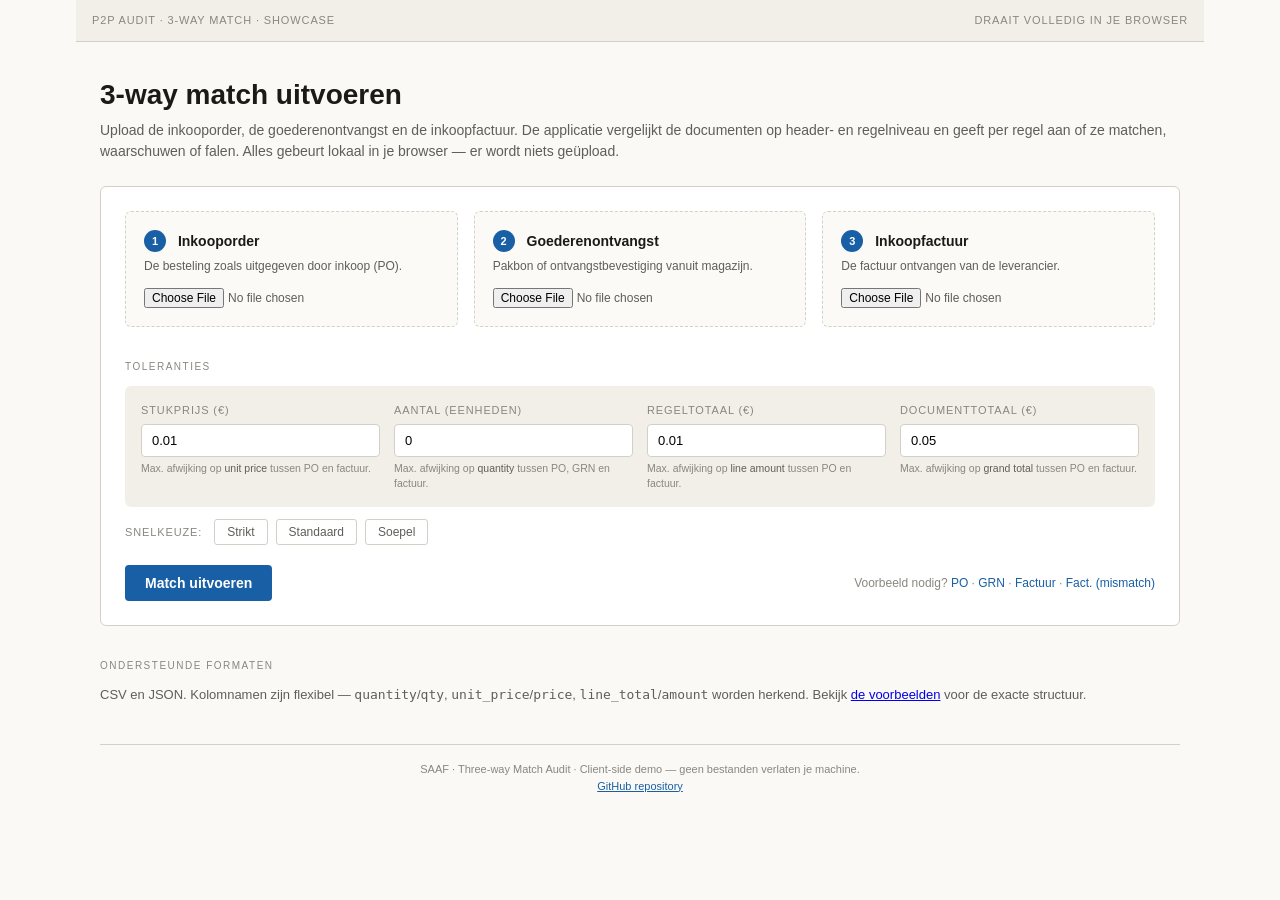
<file: docs/index.html>
<!DOCTYPE html>
<html lang="nl">
<head>
  <meta charset="utf-8">
  <meta name="viewport" content="width=device-width, initial-scale=1">
  <title>Three-way Match — SAAF</title>
  <link rel="stylesheet" href="style.css">
</head>
<body>
  <div class="container">
    <header class="top">
      <span>P2P AUDIT · 3-WAY MATCH · SHOWCASE</span>
      <span>Draait volledig in je browser</span>
    </header>

    <!-- Upload view -->
    <section id="upload-view">
      <h1>3-way match uitvoeren</h1>
      <p class="subtitle">
        Upload de inkooporder, de goederenontvangst en de inkoopfactuur.
        De applicatie vergelijkt de documenten op header- en regelniveau en
        geeft per regel aan of ze matchen, waarschuwen of falen.
        Alles gebeurt lokaal in je browser — er wordt niets geüpload.
      </p>

      <div id="error-box" class="error" hidden></div>

      <form id="match-form" class="upload">
        <div class="uploads-grid">
          <div class="upload-card">
            <span class="doc-num">1</span>
            <h3>Inkooporder</h3>
            <p class="desc">De besteling zoals uitgegeven door inkoop (PO).</p>
            <input type="file" name="po_file" accept=".csv,.json" required>
          </div>
          <div class="upload-card">
            <span class="doc-num">2</span>
            <h3>Goederenontvangst</h3>
            <p class="desc">Pakbon of ontvangstbevestiging vanuit magazijn.</p>
            <input type="file" name="grn_file" accept=".csv,.json" required>
          </div>
          <div class="upload-card">
            <span class="doc-num">3</span>
            <h3>Inkoopfactuur</h3>
            <p class="desc">De factuur ontvangen van de leverancier.</p>
            <input type="file" name="invoice_file" accept=".csv,.json" required>
          </div>
        </div>

        <div class="section-label">Toleranties</div>
        <div class="tolerances">
          <div class="tol-field">
            <label>Stukprijs (€)</label>
            <input type="number" name="price_tolerance" value="0.01" step="0.01" min="0">
            <span class="tol-hint">Max. afwijking op <em>unit price</em> tussen PO en factuur.</span>
          </div>
          <div class="tol-field">
            <label>Aantal (eenheden)</label>
            <input type="number" name="qty_tolerance" value="0" step="0.5" min="0">
            <span class="tol-hint">Max. afwijking op <em>quantity</em> tussen PO, GRN en factuur.</span>
          </div>
          <div class="tol-field">
            <label>Regeltotaal (€)</label>
            <input type="number" name="line_total_tolerance" value="0.01" step="0.01" min="0">
            <span class="tol-hint">Max. afwijking op <em>line amount</em> tussen PO en factuur.</span>
          </div>
          <div class="tol-field">
            <label>Documenttotaal (€)</label>
            <input type="number" name="total_tolerance" value="0.05" step="0.01" min="0">
            <span class="tol-hint">Max. afwijking op <em>grand total</em> tussen PO en factuur.</span>
          </div>
        </div>
        <div class="presets">
          <span class="presets-label">Snelkeuze:</span>
          <button type="button" class="preset" data-preset="strict">Strikt</button>
          <button type="button" class="preset" data-preset="standard">Standaard</button>
          <button type="button" class="preset" data-preset="relaxed">Soepel</button>
        </div>

        <div class="actions">
          <button class="primary" type="submit">Match uitvoeren</button>
          <span class="sample-links">
            Voorbeeld nodig?
            <a href="samples/po_sample.csv" download>PO</a> ·
            <a href="samples/grn_sample.csv" download>GRN</a> ·
            <a href="samples/invoice_sample.csv" download>Factuur</a> ·
            <a href="samples/invoice_mismatch.csv" download>Fact. (mismatch)</a>
          </span>
        </div>
      </form>

      <div class="section-label">Ondersteunde formaten</div>
      <p style="color: var(--text-sec); font-size: 13px; margin: 0;">
        CSV en JSON. Kolomnamen zijn flexibel — <code>quantity</code>/<code>qty</code>,
        <code>unit_price</code>/<code>price</code>, <code>line_total</code>/<code>amount</code>
        worden herkend. Bekijk <a href="samples/po_sample.csv">de voorbeelden</a> voor de
        exacte structuur.
      </p>
    </section>

    <!-- Result view -->
    <section id="result-view" hidden></section>

    <footer class="bot">
      SAAF · Three-way Match Audit · Client-side demo — geen bestanden verlaten je machine.
      <br>
      <a href="https://github.com/SAAF-Project/three-way-match-audit" style="color: var(--blu-dark);">GitHub repository</a>
    </footer>
  </div>

  <script src="app.js"></script>
</body>
</html>
</file>
<file: docs/style.css>
/* Palette — matches tools/scripts/generate_audit_report.py */
:root {
  --red-dark:  #A32D2D;
  --red-light: #FCEBEB;
  --amb-dark:  #854F0B;
  --amb-light: #FAEEDA;
  --grn-dark:  #3B6D11;
  --grn-light: #EAF3DE;
  --blu-dark:  #185FA5;
  --blu-light: #E6F1FB;
  --gray-bg:   #F1EFE8;
  --gray-line: #D3D1C7;
  --text-pri:  #1A1A18;
  --text-sec:  #5F5E5A;
  --text-hint: #888780;
  --white:     #FFFFFF;
}

* { box-sizing: border-box; }

body {
  margin: 0;
  font: 14px/1.5 -apple-system, BlinkMacSystemFont, "Segoe UI", Roboto, Helvetica, Arial, sans-serif;
  color: var(--text-pri);
  background: #FAF9F5;
  padding-block: 32px;
  padding-inline: 24px;
}

.container {
  max-width: 1080px;
  margin: 0 auto;
}

header.top {
  background: var(--gray-bg);
  padding: 12px 16px;
  border-bottom: 1px solid var(--gray-line);
  font-size: 11px;
  color: var(--text-hint);
  letter-spacing: 0.08em;
  text-transform: uppercase;
  display: flex;
  justify-content: space-between;
  margin: -32px -24px 32px;
}

h1 {
  font-size: 28px;
  margin: 0 0 4px;
  font-weight: 700;
  color: var(--text-pri);
}
.subtitle {
  color: var(--text-sec);
  margin: 0 0 24px;
  font-size: 14px;
}

.section-label {
  font-size: 10px;
  color: var(--text-hint);
  letter-spacing: 0.15em;
  text-transform: uppercase;
  margin: 32px 0 12px;
  font-weight: 500;
}

/* Upload form */
form.upload {
  background: var(--white);
  border: 1px solid var(--gray-line);
  border-radius: 6px;
  padding: 24px;
}

.uploads-grid {
  display: grid;
  grid-template-columns: repeat(3, 1fr);
  gap: 16px;
  margin-bottom: 20px;
}

@media (max-width: 720px) {
  .uploads-grid { grid-template-columns: 1fr; }
}

.upload-card {
  border: 1.5px dashed var(--gray-line);
  border-radius: 6px;
  padding: 18px;
  background: #FBFAF6;
  transition: border-color 120ms, background 120ms;
  position: relative;
}
.upload-card:hover { border-color: var(--blu-dark); background: var(--blu-light); }
.upload-card .doc-num {
  display: inline-block;
  width: 22px;
  height: 22px;
  line-height: 22px;
  text-align: center;
  border-radius: 50%;
  background: var(--blu-dark);
  color: white;
  font-size: 11px;
  font-weight: 700;
  margin-right: 8px;
}
.upload-card h3 {
  display: inline;
  font-size: 14px;
  margin: 0;
  vertical-align: middle;
}
.upload-card .desc {
  color: var(--text-sec);
  font-size: 12px;
  margin: 6px 0 12px;
  line-height: 1.45;
}
.upload-card input[type="file"] {
  width: 100%;
  font-size: 12px;
  color: var(--text-sec);
}

.tolerances {
  display: grid;
  grid-template-columns: repeat(4, 1fr);
  gap: 14px;
  margin: 4px 0 12px;
  padding: 16px;
  background: var(--gray-bg);
  border-radius: 6px;
}
@media (max-width: 900px) { .tolerances { grid-template-columns: repeat(2, 1fr); } }
@media (max-width: 480px) { .tolerances { grid-template-columns: 1fr; } }
.tol-field label {
  display: block;
  font-size: 11px;
  color: var(--text-hint);
  text-transform: uppercase;
  letter-spacing: 0.08em;
  margin-bottom: 6px;
}
.tol-field input {
  width: 100%;
  padding: 8px 10px;
  border: 1px solid var(--gray-line);
  border-radius: 4px;
  font-size: 13px;
  font-family: inherit;
  background: white;
}
.tol-hint {
  display: block;
  margin-top: 4px;
  font-size: 10.5px;
  color: var(--text-hint);
  line-height: 1.4;
}
.tol-hint em { font-style: normal; color: var(--text-sec); font-weight: 500; }

.presets {
  display: flex;
  gap: 8px;
  align-items: center;
  margin: 0 0 20px;
  flex-wrap: wrap;
}
.presets-label {
  font-size: 11px;
  color: var(--text-hint);
  text-transform: uppercase;
  letter-spacing: 0.08em;
  margin-right: 4px;
}
.preset {
  background: white;
  border: 1px solid var(--gray-line);
  color: var(--text-sec);
  padding: 5px 12px;
  border-radius: 3px;
  font-size: 12px;
  font-family: inherit;
  cursor: pointer;
  transition: all 120ms;
}
.preset:hover { border-color: var(--blu-dark); color: var(--blu-dark); }
.preset.active {
  background: var(--blu-dark);
  color: white;
  border-color: var(--blu-dark);
}

.actions {
  display: flex;
  gap: 12px;
  align-items: center;
  flex-wrap: wrap;
}
button.primary {
  background: var(--blu-dark);
  color: white;
  border: none;
  padding: 10px 20px;
  font-size: 14px;
  font-weight: 600;
  border-radius: 4px;
  cursor: pointer;
  font-family: inherit;
}
button.primary:hover { background: #12508b; }

.sample-links {
  font-size: 12px;
  color: var(--text-hint);
  margin-left: auto;
}
.sample-links a {
  color: var(--blu-dark);
  text-decoration: none;
}
.sample-links a:hover { text-decoration: underline; }

.error {
  background: var(--red-light);
  border-left: 3px solid var(--red-dark);
  color: var(--red-dark);
  padding: 12px 16px;
  margin-bottom: 20px;
  border-radius: 3px;
  font-size: 13px;
}

/* Result page */
.verdict-card {
  padding: 24px;
  border-radius: 6px;
  margin-bottom: 24px;
  border-left: 4px solid;
}
.verdict-card.MATCH   { background: var(--grn-light); border-color: var(--grn-dark); }
.verdict-card.WARNING { background: var(--amb-light); border-color: var(--amb-dark); }
.verdict-card.FAIL    { background: var(--red-light); border-color: var(--red-dark); }

.verdict-card .verdict-label {
  font-size: 11px;
  text-transform: uppercase;
  letter-spacing: 0.12em;
  color: var(--text-hint);
  margin: 0 0 4px;
}
.verdict-card .verdict-value {
  font-size: 24px;
  font-weight: 700;
  margin: 0;
}
.verdict-card.MATCH   .verdict-value { color: var(--grn-dark); }
.verdict-card.WARNING .verdict-value { color: var(--amb-dark); }
.verdict-card.FAIL    .verdict-value { color: var(--red-dark); }

.summary-grid {
  display: grid;
  grid-template-columns: repeat(4, 1fr);
  gap: 12px;
  margin: 24px 0;
}
@media (max-width: 720px) { .summary-grid { grid-template-columns: repeat(2, 1fr); } }
.summary-tile {
  padding: 16px;
  border-radius: 6px;
  text-align: center;
}
.summary-tile.match   { background: var(--grn-light); }
.summary-tile.warning { background: var(--amb-light); }
.summary-tile.fail    { background: var(--red-light); }
.summary-tile.total   { background: var(--blu-light); }
.summary-tile .n {
  font-size: 26px;
  font-weight: 700;
  line-height: 1;
  margin-bottom: 4px;
}
.summary-tile.match .n   { color: var(--grn-dark); }
.summary-tile.warning .n { color: var(--amb-dark); }
.summary-tile.fail .n    { color: var(--red-dark); }
.summary-tile.total .n   { color: var(--blu-dark); font-size: 18px; }
.summary-tile .lbl {
  font-size: 11px;
  color: var(--text-sec);
  text-transform: uppercase;
  letter-spacing: 0.06em;
}

.doc-meta {
  display: grid;
  grid-template-columns: repeat(3, 1fr);
  gap: 12px;
  margin: 12px 0 24px;
}
@media (max-width: 720px) { .doc-meta { grid-template-columns: 1fr; } }
.doc-meta .doc {
  background: white;
  border: 1px solid var(--gray-line);
  border-radius: 6px;
  padding: 14px 16px;
}
.doc-meta .doc h4 {
  margin: 0 0 8px;
  font-size: 11px;
  color: var(--text-hint);
  text-transform: uppercase;
  letter-spacing: 0.08em;
  font-weight: 600;
}
.doc-meta .doc dl {
  margin: 0;
  display: grid;
  grid-template-columns: 90px 1fr;
  gap: 4px 8px;
  font-size: 12px;
}
.doc-meta .doc dt { color: var(--text-hint); }
.doc-meta .doc dd { margin: 0; color: var(--text-pri); font-weight: 500; }

table.lines {
  width: 100%;
  border-collapse: collapse;
  font-size: 12px;
  background: white;
  border: 1px solid var(--gray-line);
  border-radius: 6px;
  overflow: hidden;
  margin-bottom: 24px;
}
table.lines th {
  background: var(--gray-bg);
  text-align: left;
  padding: 10px 12px;
  color: var(--text-hint);
  font-weight: 600;
  font-size: 10px;
  text-transform: uppercase;
  letter-spacing: 0.06em;
  border-bottom: 1px solid var(--gray-line);
}
table.lines td {
  padding: 10px 12px;
  border-bottom: 1px solid var(--gray-line);
  vertical-align: top;
}
table.lines tr:last-child td { border-bottom: none; }
table.lines td.num { text-align: right; font-variant-numeric: tabular-nums; }
table.lines .diff-fail { color: var(--red-dark); font-weight: 600; }
table.lines .diff-warn { color: var(--amb-dark); font-weight: 600; }

.badge {
  display: inline-block;
  padding: 2px 8px;
  border-radius: 3px;
  font-size: 10px;
  font-weight: 700;
  text-transform: uppercase;
  letter-spacing: 0.06em;
}
.badge.MATCH   { background: var(--grn-light); color: var(--grn-dark); }
.badge.WARNING { background: var(--amb-light); color: var(--amb-dark); }
.badge.FAIL    { background: var(--red-light); color: var(--red-dark); }

.issues-list {
  margin: 4px 0 0;
  padding-left: 16px;
  font-size: 11px;
  color: var(--text-sec);
}
.issues-list li { margin-bottom: 2px; }

.header-issues {
  background: var(--amb-light);
  border-left: 3px solid var(--amb-dark);
  padding: 12px 16px;
  border-radius: 3px;
  margin-bottom: 20px;
}
.header-issues h4 {
  margin: 0 0 6px;
  font-size: 12px;
  color: var(--amb-dark);
  text-transform: uppercase;
  letter-spacing: 0.08em;
}
.header-issues ul {
  margin: 0;
  padding-left: 18px;
  font-size: 13px;
  color: var(--text-pri);
}

.back-link {
  display: inline-block;
  margin-top: 12px;
  color: var(--blu-dark);
  text-decoration: none;
  font-size: 13px;
}
.back-link:hover { text-decoration: underline; }

.workpaper-panel {
  background: var(--blu-light);
  border: 1px solid var(--gray-line);
  border-left: 4px solid var(--blu-dark);
  border-radius: 6px;
  padding: 20px;
  display: grid;
  grid-template-columns: 1fr auto;
  gap: 16px;
  align-items: center;
  margin-bottom: 24px;
}
@media (max-width: 720px) {
  .workpaper-panel { grid-template-columns: 1fr; }
}
.workpaper-copy strong {
  display: block;
  font-size: 14px;
  color: var(--text-pri);
  margin-bottom: 4px;
}
.workpaper-copy p {
  margin: 0;
  font-size: 12px;
  color: var(--text-sec);
  line-height: 1.5;
}

footer.bot {
  margin-top: 40px;
  padding-top: 16px;
  border-top: 1px solid var(--gray-line);
  color: var(--text-hint);
  font-size: 11px;
  text-align: center;
}
</file>
